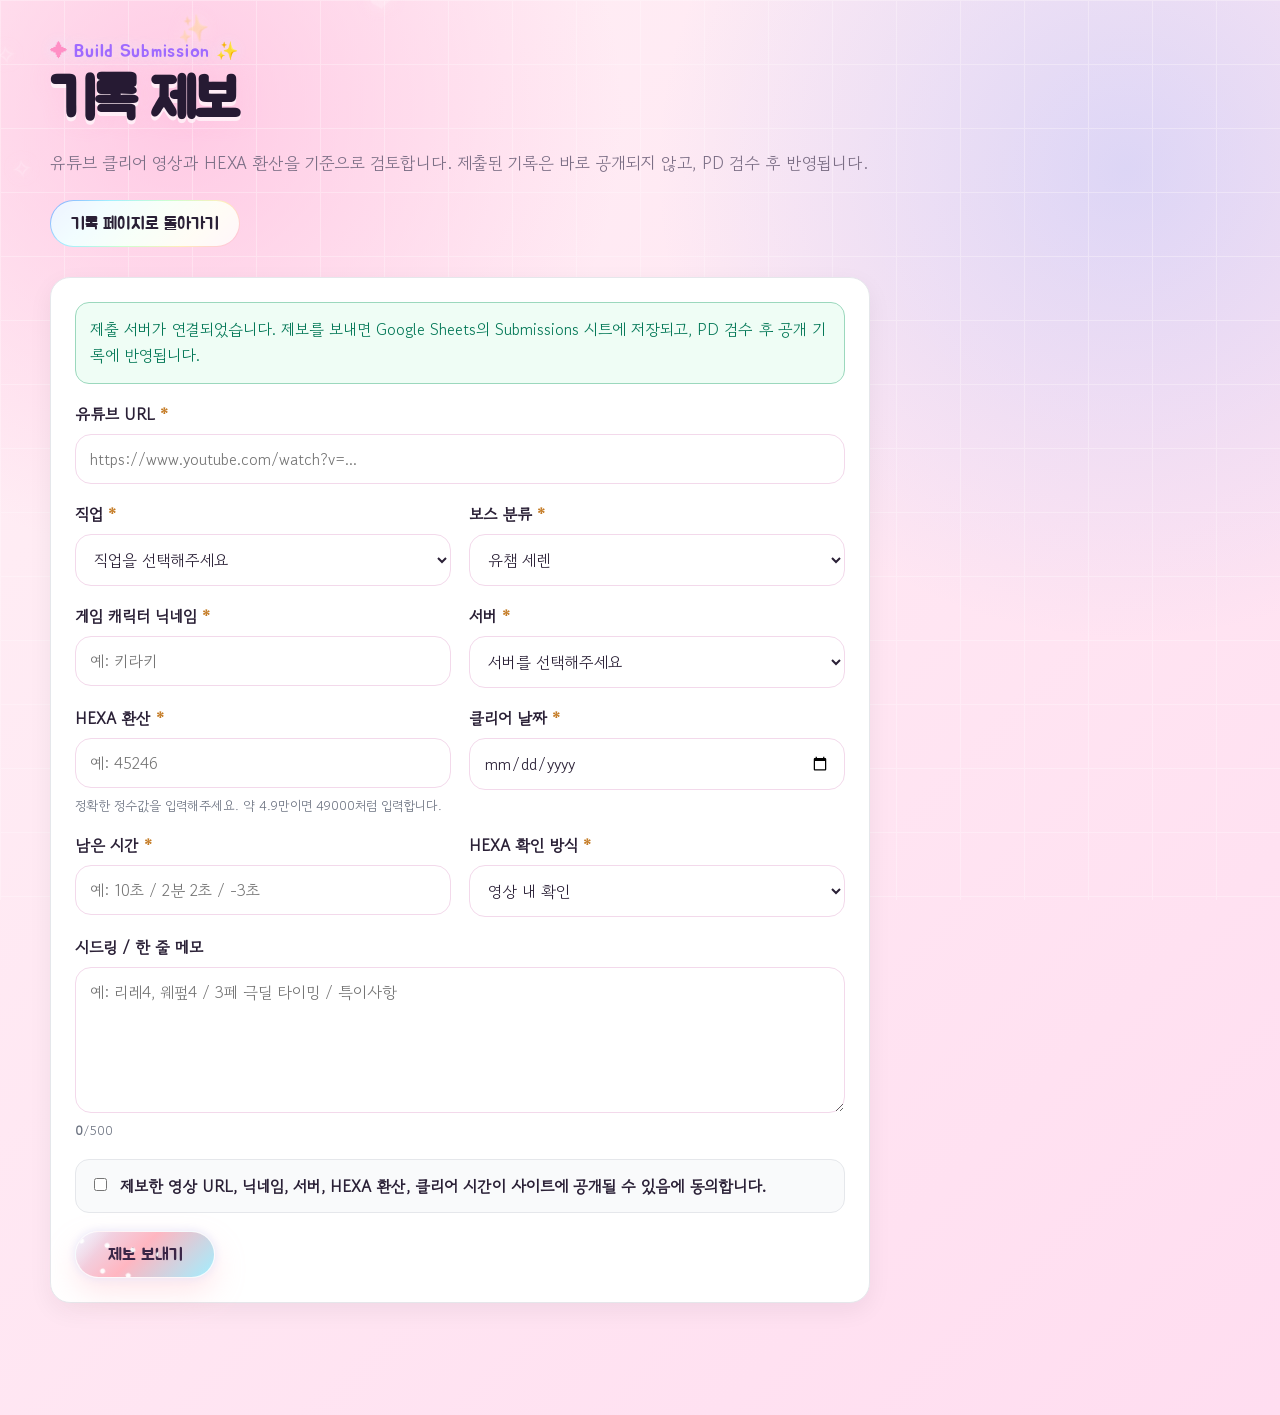
<file: submit.html>
<!doctype html>
<html lang="ko">
<head>
  <meta charset="utf-8" />
  <meta name="viewport" content="width=device-width, initial-scale=1" />
  <title>기록 제보하기 · 키라키 유챔 세렌 아카이브</title>
  <meta name="description" content="키라키 유챔 세렌 최소컷 기록 제보 페이지" />
  <meta name="theme-color" content="#ff8fc5" />
  <link rel="icon" href="favicon.svg?v=20260602a" type="image/svg+xml" />
  <link rel="stylesheet" href="styles.css?v=20260602a" />
  <link rel="stylesheet" href="submit.css?v=20260602a" />
  <link rel="stylesheet" href="mobile.css?v=20260602a" />
</head>
<body>
  <header class="submit-hero">
    <div class="container">
      <p class="eyebrow">Build Submission</p>
      <h1>기록 제보</h1>
      <p class="lead">유튜브 클리어 영상과 HEXA 환산을 기준으로 검토합니다. 제출된 기록은 바로 공개되지 않고, PD 검수 후 반영됩니다.</p>
      <div class="actions">
        <a class="ghost" href="index.html">기록 페이지로 돌아가기</a>
      </div>
    </div>
  </header>

  <main class="container submit-main">
    <form id="submissionForm" class="submit-panel">
      <div class="notice" id="configNotice">
        제출 서버 연결 상태를 확인하는 중입니다.
      </div>

      <label class="field full">
        <span>유튜브 URL <b>*</b></span>
        <input name="youtube_url" type="url" placeholder="https://www.youtube.com/watch?v=..." required />
      </label>

      <label class="field">
        <span>직업 <b>*</b></span>
        <select name="job" required>
          <option value="">직업을 선택해주세요</option>
        </select>
      </label>

      <label class="field">
        <span>보스 분류 <b>*</b></span>
        <select name="boss_variant" required>
          <option value="유챔 세렌">유챔 세렌</option>
          <option value="하드 세렌 기반 유챔 참고">하드 세렌 기반 유챔 참고</option>
          <option value="패치 이전 유챔 세렌 참고">패치 이전 유챔 세렌 참고</option>
          <option value="데티 세렌 참고">데티 세렌 참고</option>
        </select>
      </label>

      <label class="field">
        <span>게임 캐릭터 닉네임 <b>*</b></span>
        <input name="character_name" type="text" placeholder="예: 키라키" required />
      </label>

      <label class="field">
        <span>서버 <b>*</b></span>
        <select name="server" required>
          <option value="">서버를 선택해주세요</option>
          <option>스카니아</option><option>베라</option><option>루나</option><option>크로아</option><option>엘리시움</option><option>오로라</option><option>레드</option><option>이노시스</option><option>유니온</option><option>제니스</option><option>아케인</option><option>노바</option><option>에오스</option><option>버닝</option><option>기타</option>
        </select>
      </label>

      <label class="field">
        <span>HEXA 환산 <b>*</b></span>
        <input name="clear_hexa" inputmode="numeric" placeholder="예: 45246" required />
        <small>정확한 정수값을 입력해주세요. 약 4.9만이면 49000처럼 입력합니다.</small>
      </label>

      <label class="field">
        <span>클리어 날짜 <b>*</b></span>
        <input name="clear_date" type="date" required />
      </label>

      <label class="field">
        <span>남은 시간 <b>*</b></span>
        <input name="clear_time_left" type="text" placeholder="예: 10초 / 2분 2초 / -3초" required />
      </label>

      <label class="field">
        <span>HEXA 확인 방식 <b>*</b></span>
        <select name="hexa_source" required>
          <option value="영상 내 확인">영상 내 확인</option>
          <option value="첨부 스크린샷">첨부 스크린샷</option>
          <option value="사용자 제보">사용자 제보</option>
          <option value="확인 필요">확인 필요</option>
        </select>
      </label>

      <label class="field full">
        <span>시드링 / 한 줄 메모</span>
        <textarea name="memo" rows="5" maxlength="500" placeholder="예: 리레4, 웨펖4 / 3페 극딜 타이밍 / 특이사항"></textarea>
        <small><span id="memoCount">0</span>/500</small>
      </label>

      <label class="check full">
        <input name="consent" type="checkbox" required />
        <span>제보한 영상 URL, 닉네임, 서버, HEXA 환산, 클리어 시간이 사이트에 공개될 수 있음에 동의합니다.</span>
      </label>

      <div class="submit-actions full">
        <button type="submit" class="primary submit-button">제보 보내기</button>
        <span id="submitStatus" class="submit-status"></span>
      </div>
    </form>
  </main>

  <script src="submit-config.js?v=20260602a"></script>
  <script src="submit.js?v=20260602a"></script>
</body>
</html>
</file>
<file: styles.css>
@import url('https://fonts.googleapis.com/css2?family=Gowun+Dodum&family=Jua&display=swap');
:root{
  --bg:#fff0f5;--bg2:#ffddf0;--card:rgba(255,255,255,.82);--text:#2a2036;--muted:#7c6f86;--line:#f3d9eb;
  --lav:#e6e6fa;--rose:#ffb6c1;--hot:#ff8fc5;--blue:#84a9ff;--aqua:#a1efff;--mint:#ccffd1;--cream:#ffedba;--holo:#ffbcde;--pearl:#fff;--gold:#f8d7da;
  --shadow:0 22px 60px rgba(255,182,193,.26);--soft-shadow:0 12px 34px rgba(167,139,250,.16)
}
*{box-sizing:border-box}html{scroll-behavior:smooth}
body{margin:0;font-family:'Gowun Dodum',system-ui,-apple-system,BlinkMacSystemFont,'Segoe UI',sans-serif;background:radial-gradient(circle at 14% 8%,rgba(255,188,222,.72),transparent 26%),radial-gradient(circle at 88% 12%,rgba(132,169,255,.28),transparent 28%),linear-gradient(135deg,var(--bg),var(--bg2));color:var(--text);min-height:100vh;position:relative;overflow-x:hidden}
body:before{content:'✦ ✧ ✨ ❤ ✦ ✧ ✨ ❤ ✦ ✧';position:fixed;inset:0;pointer-events:none;z-index:-1;color:rgba(255,255,255,.72);font-size:22px;letter-spacing:64px;line-height:96px;text-shadow:0 0 12px rgba(255,255,255,.95),0 0 24px rgba(255,188,222,.35);opacity:.32;transform:rotate(-8deg) scale(1.2)}
body:after{content:'';position:fixed;inset:0;pointer-events:none;z-index:-2;background:linear-gradient(#fff8fc 1px,transparent 1px),linear-gradient(90deg,#fff8fc 1px,transparent 1px);background-size:64px 64px;opacity:.36}.container{width:min(1180px,calc(100% - 32px));margin:0 auto}.hero{padding:54px 0 26px}.hero-grid{display:grid;grid-template-columns:1fr 340px;gap:24px;align-items:end}.eyebrow{margin:0 0 8px;color:#9f6bff;font-family:'Jua',sans-serif;font-size:18px;letter-spacing:.04em;text-shadow:0 0 14px rgba(230,230,250,.9)}.eyebrow:before{content:'✦ ';color:#ff8fc5}.eyebrow:after{content:' ✨';color:#84a9ff}.hero h1,.submit-hero h1{margin:0;font-family:'Jua',sans-serif;font-size:clamp(42px,6vw,72px);line-height:1.02;letter-spacing:-.035em;color:#261a33;text-shadow:0 4px 0 rgba(255,255,255,.65),0 0 22px rgba(255,188,222,.45)}.lead{color:var(--muted);font-size:17px;line-height:1.8}.actions{display:flex;gap:12px;flex-wrap:wrap;margin-top:22px}.primary,.ghost,.watch{display:inline-flex;align-items:center;justify-content:center;border-radius:999px;padding:12px 20px;font-family:'Jua',sans-serif;font-size:17px;text-decoration:none;border:0;cursor:pointer;transition:.2s ease;position:relative;overflow:hidden}.primary{background:linear-gradient(135deg,var(--lav),var(--rose) 45%,var(--aqua));color:#3a2647;box-shadow:0 0 10px #e6e6fa,0 14px 30px rgba(255,182,193,.34);border:1px solid rgba(255,255,255,.85)}.primary:before{content:'';position:absolute;inset:-80% -30%;background:radial-gradient(circle,rgba(255,255,255,.95) 0 2px,transparent 3px),linear-gradient(120deg,transparent 35%,rgba(255,255,255,.75),transparent 65%);background-size:26px 26px,100% 100%;transform:translateX(-45%) rotate(10deg);transition:.45s ease}.primary:hover{transform:translateY(-2px);box-shadow:0 0 18px #e6e6fa,0 18px 36px rgba(255,182,193,.42)}.primary:hover:before{transform:translateX(45%) rotate(10deg)}.ghost{background:rgba(255,255,255,.72);color:var(--text);border:1px solid transparent;background-image:linear-gradient(rgba(255,255,255,.86),rgba(255,255,255,.86)),linear-gradient(135deg,var(--blue),var(--aqua),var(--mint),var(--cream),var(--holo));background-origin:border-box;background-clip:padding-box,border-box;backdrop-filter:blur(14px)}.hero-card,.panel,.stat,.record-card{background:linear-gradient(var(--card),var(--card)) padding-box,linear-gradient(135deg,var(--blue),var(--aqua),var(--mint),var(--cream),var(--holo)) border-box;border:1px solid transparent;border-radius:28px;box-shadow:var(--shadow);backdrop-filter:blur(16px)}.hero-card{padding:24px;background:linear-gradient(145deg,rgba(255,255,255,.9),rgba(255,240,248,.74)) padding-box,linear-gradient(135deg,#fff,var(--holo),var(--aqua),#fff) border-box}.hero-card span,.stat span{display:block;color:var(--muted);font-size:14px}.hero-card strong{display:block;margin:8px 0;font-family:'Jua',sans-serif;font-size:38px;color:#9f6bff}.hero-card small{color:var(--muted);line-height:1.6}.stats{display:grid;grid-template-columns:repeat(4,1fr);gap:14px;margin:24px 0}.stat{padding:20px;background:linear-gradient(145deg,rgba(255,255,255,.9),rgba(255,247,252,.78)) padding-box,linear-gradient(135deg,#fff,var(--holo),var(--lav),var(--aqua)) border-box}.stat strong{display:block;margin-top:6px;font-family:'Jua',sans-serif;font-size:33px;color:#251934}.panel{padding:26px;margin:24px 0}.section-head{display:flex;justify-content:space-between;gap:16px;align-items:flex-start;margin-bottom:18px}.section-head h2{margin:0;font-family:'Jua',sans-serif;font-size:31px;color:#24172f}.section-head h2:after{content:' ✦';color:#ff8fc5}.section-head p{margin:6px 0 0;color:var(--muted);line-height:1.55}select,input,textarea{border:1px solid var(--line);border-radius:16px;background:rgba(255,255,255,.82);padding:12px 14px;font:inherit;color:var(--text);outline:none}select:focus,input:focus,textarea:focus{border-color:var(--rose);box-shadow:0 0 0 4px rgba(255,182,193,.2)}.chart-wrap{height:360px}.toolbar{display:flex;gap:12px;margin:24px 0}.toolbar input{flex:1}.record-grid{display:grid;grid-template-columns:repeat(3,1fr);gap:18px;margin:24px 0 56px}.record-card{overflow:hidden;transition:.2s ease}.record-card:hover{transform:translateY(-4px);box-shadow:0 26px 56px rgba(255,182,193,.34)}.thumb{position:relative;aspect-ratio:16/9;background:#24172f}.thumb img{width:100%;height:100%;object-fit:cover}.badge{position:absolute;right:10px;bottom:10px;background:linear-gradient(135deg,rgba(255,182,193,.94),rgba(230,230,250,.94));color:#41253e;border-radius:999px;padding:7px 11px;font-family:'Jua',sans-serif;font-size:13px;box-shadow:0 0 16px rgba(255,255,255,.8)}.body{padding:17px}.meta{display:flex;align-items:center;gap:7px;color:var(--muted);font-size:13px}.dot{width:10px;height:10px;background:radial-gradient(circle,#fff 10%,#ff8fc5 38%,#a1efff);border-radius:50%;box-shadow:0 0 10px #ffbcde}.date{margin-left:auto}.body h3{margin:10px 0 4px;font-family:'Jua',sans-serif;font-size:26px;color:#24172f}.by{margin:0 0 12px;color:var(--muted)}.tags{display:flex;flex-wrap:wrap;gap:6px;margin-bottom:14px}.tags span{background:#fff5fb;border:1px solid #f4cce3;border-radius:999px;padding:6px 10px;font-size:12px;color:#84556d}.watch{width:100%;background:linear-gradient(135deg,#4b2a62,#e879b9);color:white}.rules p{color:var(--muted);line-height:1.8}.rules:before{content:'❤  ✦  ❤  ✦  ❤';display:block;color:#ff9cc9;letter-spacing:12px;margin-bottom:10px;opacity:.8}.footer{text-align:center;color:var(--muted);padding:28px}.empty{grid-column:1/-1;padding:28px;text-align:center;color:var(--muted);background:rgba(255,255,255,.82);border:1px dashed var(--line);border-radius:22px}@media(max-width:900px){.hero-grid{grid-template-columns:1fr}.stats{grid-template-columns:repeat(2,1fr)}.record-grid{grid-template-columns:repeat(2,1fr)}}@media(max-width:640px){.stats,.record-grid{grid-template-columns:1fr}.section-head,.toolbar{flex-direction:column}.chart-wrap{height:300px}.hero h1,.submit-hero h1{font-size:44px}}
</file>
<file: submit.css>
.submit-hero{padding:40px 0 12px}.submit-hero h1{margin:0;font-size:clamp(34px,5vw,56px);line-height:1.05}.submit-main{padding-bottom:72px}.submit-panel{width:min(820px,100%);padding:24px;margin:18px 0 40px;display:grid;grid-template-columns:1fr 1fr;gap:18px;background:#fff;border:1px solid #e5e7eb;border-radius:20px;box-shadow:0 8px 24px rgba(15,23,42,.06)}.field{display:flex;flex-direction:column;gap:8px}.field.full,.check.full,.submit-actions.full,.notice{grid-column:1/-1}.field span,.check span{font-weight:900}.field b{color:#c47a23}.field small{color:#6b7280;font-size:13px;line-height:1.5}.check{display:flex;align-items:flex-start;gap:10px;background:#f9fafb;border:1px solid #e5e7eb;border-radius:14px;padding:14px}.check input{margin-top:4px}.notice{border:1px solid #f5d08a;background:#fff8e7;color:#7a4b08;border-radius:14px;padding:14px;line-height:1.6}.notice.connected{border-color:#9bd8bd;background:#effdf5;color:#047857}.submit-actions{display:flex;align-items:center;gap:14px;flex-wrap:wrap}.submit-button{min-width:140px}.submit-status{color:#6b7280;font-weight:800}.submit-status.ok{color:#047857}.submit-status.error{color:#ef4444}textarea{resize:vertical}@media(max-width:640px){.submit-panel{grid-template-columns:1fr;padding:18px}}
</file>
<file: mobile.css>
/* Mobile-only layout. PC styles stay in styles.css / filters.css. */
@media (max-width: 760px){
  body{font-size:15px;}
  .container{width:calc(100% - 20px);}

  .theme-toggle{position:static;display:block;width:calc(100% - 20px);max-width:360px;margin:12px auto 0;padding:11px 14px;}
  .hero,.submit-hero{padding:18px 0 10px;}
  .hero-grid{gap:12px;}
  .hero h1,.submit-hero h1{font-size:34px;line-height:1.08;letter-spacing:-.03em;}
  .eyebrow{font-size:15px;margin-bottom:6px;}
  .lead{font-size:15px;line-height:1.65;word-break:keep-all;}
  .actions{gap:8px;margin-top:14px;}
  .actions .primary,.actions .ghost{width:100%;padding:11px 14px;font-size:16px;}
  .hero-card{padding:16px;border-radius:20px;}
  .hero-card strong{font-size:28px;}

  .stats{grid-template-columns:repeat(2,minmax(0,1fr));gap:10px;margin:14px 0;}
  .stat{padding:14px;border-radius:18px;}
  .stat span{font-size:12px;}
  .stat strong{font-size:24px;}

  .panel{padding:16px 12px;border-radius:20px;margin:16px 0;}
  .section-head{flex-direction:column;gap:10px;margin-bottom:12px;}
  .section-head h2{font-size:24px;}
  .section-head p{font-size:13px;line-height:1.55;}
  #sortSelect{width:100%;}

  .control-row{display:grid;grid-template-columns:repeat(2,minmax(0,1fr));gap:8px;margin:10px 0;}
  .control-label,.view-help{grid-column:1/-1;}
  .control-label{font-size:16px;margin:0;}
  .chip{min-height:40px;padding:9px 8px;font-size:14px;white-space:normal;line-height:1.2;}
  .view-help{font-size:12px;line-height:1.45;}

  .chart-scroller,.chart-scroller.no-scroll{overflow-x:auto!important;-webkit-overflow-scrolling:touch;padding:8px 0 14px;}
  .chart-inner,.chart-inner.fit-view,.chart-inner.detail-view{width:1120px!important;min-width:1120px!important;height:410px!important;}

  .toolbar{flex-direction:column;gap:8px;margin:16px 0;}
  .toolbar input,.toolbar select{width:100%;}

  .record-grid{grid-template-columns:1fr;gap:12px;margin:16px 0 42px;}
  .record-card{border-radius:20px;}
  .record-card:hover{transform:none;}
  .body{padding:14px;}
  .meta{font-size:12px;}
  .body h3{font-size:24px;}
  .tags{gap:5px;}
  .tags span{font-size:12px;padding:5px 8px;}
  .watch{padding:11px 12px;font-size:16px;}
  .overrun-box{padding:13px 14px;border-radius:16px;font-size:13px;}
  .rules p{font-size:13px;line-height:1.7;}
  .footer{padding:22px 10px;font-size:12px;}

  .submit-panel{grid-template-columns:1fr;padding:16px 12px;border-radius:20px;gap:14px;}
  .field span,.check span{font-size:16px;}
  .field small{font-size:12px;}
  input,select,textarea{width:100%;font-size:16px;padding:12px 13px;border-radius:14px;}
  .check{padding:13px;border-radius:16px;}
}

@media (max-width: 420px){
  .container{width:calc(100% - 16px);}
  .hero h1,.submit-hero h1{font-size:30px;}
  .lead{font-size:14px;}
  .stats{gap:8px;}
  .stat{padding:12px 10px;}
  .stat strong{font-size:22px;}
  .panel{padding:14px 10px;}
  .chart-inner,.chart-inner.fit-view,.chart-inner.detail-view{width:1040px!important;min-width:1040px!important;height:390px!important;}
  .body h3{font-size:22px;}
}
</file>
